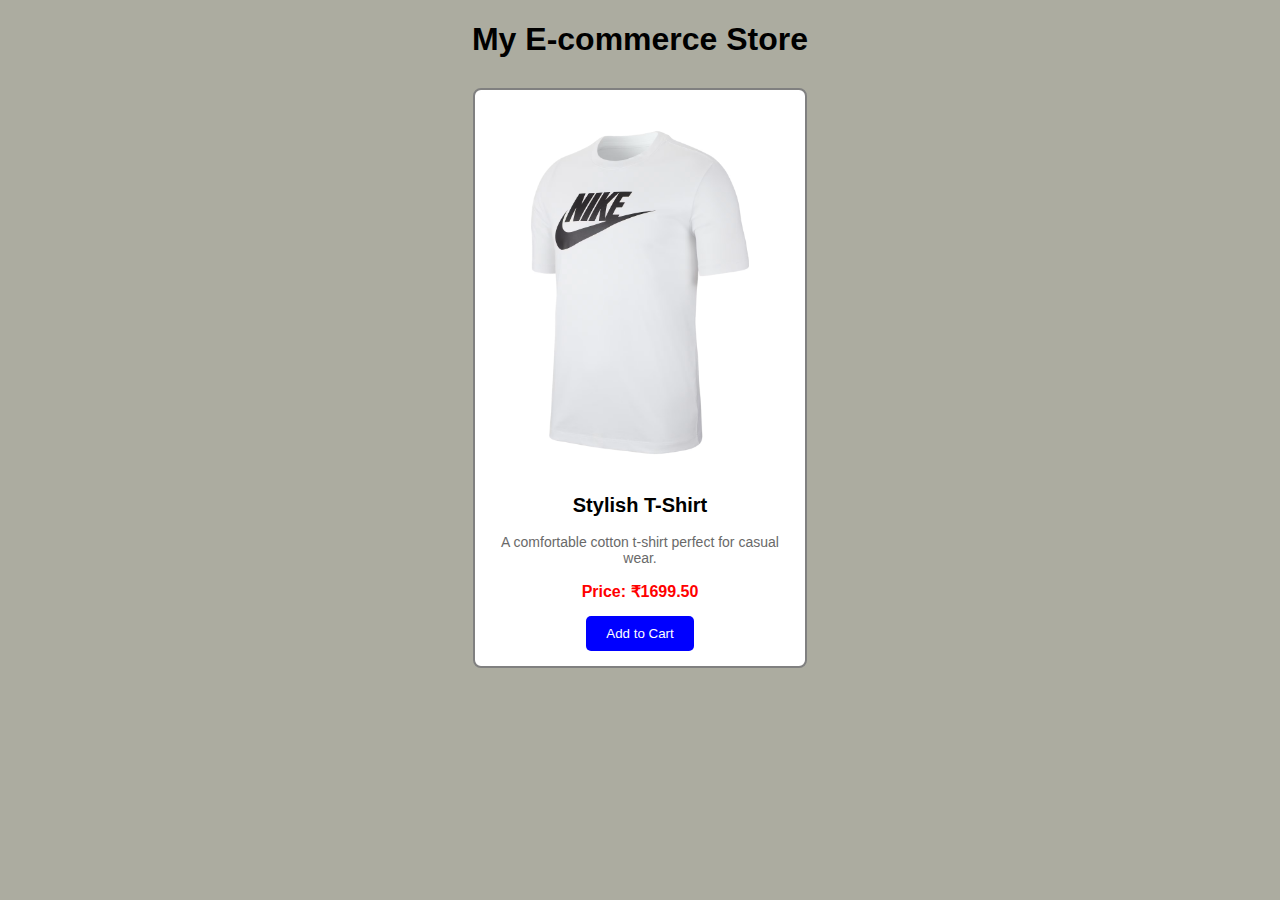
<file: ex 6/index.html>
<!DOCTYPE html>
<html lang="en">
<head>
    <meta charset="UTF-8">
    <meta name="viewport" content="width=device-width, initial-scale=1.0">
    <title>Simple Product Page</title>

    <!-- Linking CSS file -->
    <link rel="stylesheet" href="style.css">
</head>
<body>

    <h1>My E-commerce Store</h1>

    <!-- Product Section -->
    <div class="product-box">
        <!-- Product Image -->
        <img src="image.jpg.png" alt="Product Image">

        <!-- Product Details -->
        <h2>Stylish T-Shirt</h2>
        <p class="description">A comfortable cotton t-shirt perfect for casual wear.</p>

        <p class="price">Price: ₹1699.50</p>

        <button>Add to Cart</button>
    </div>

</body>
</html>
</file>
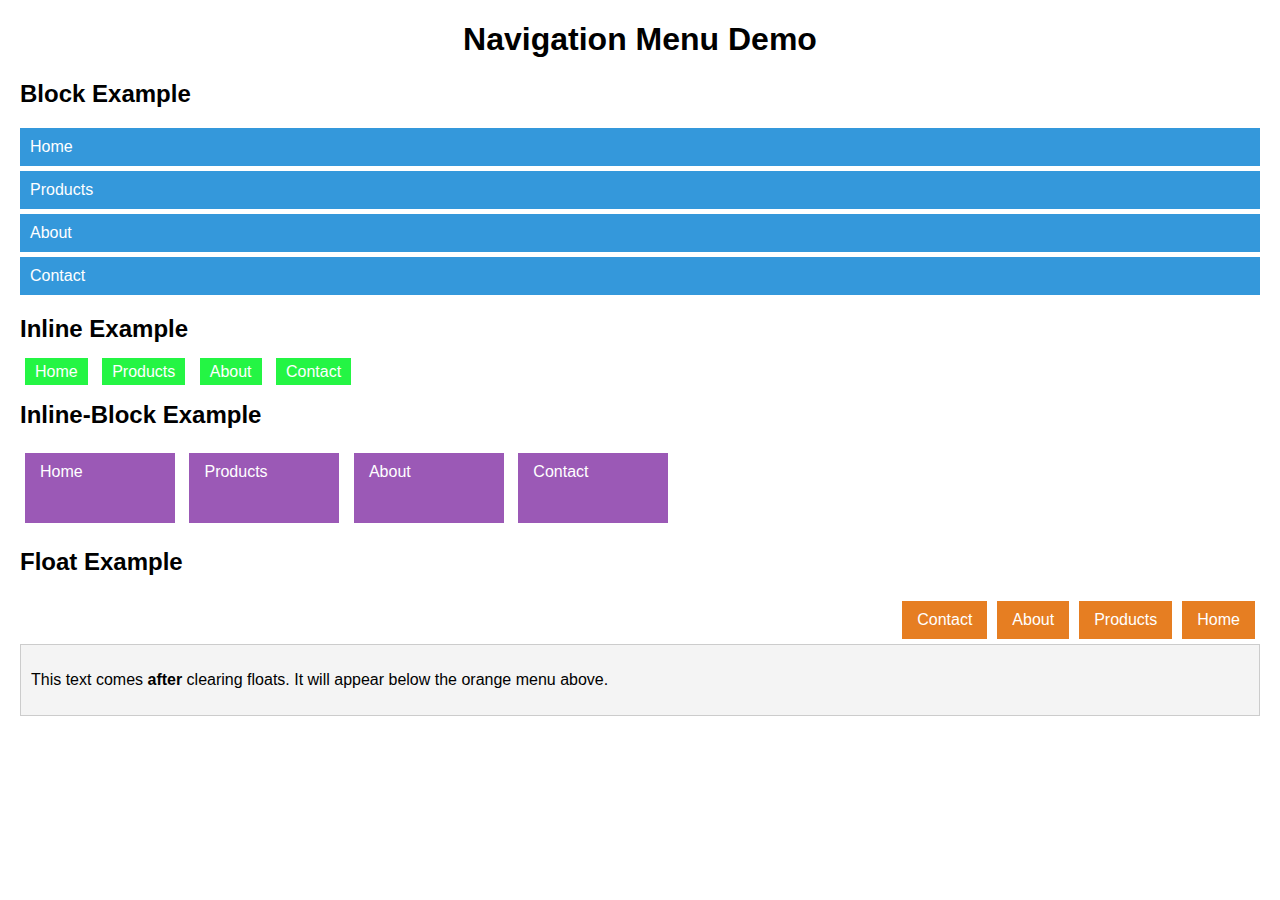
<file: exp 7/index.html>
<!-- Create Web page for Navigation Menu:
  .....Use of block, inline, inline-block, float, and clear....... -->

  <!DOCTYPE html>
<html lang="en">
<head>
  <meta charset="UTF-8">
  <title>Navigation Menu Example</title>
  <link rel="stylesheet" href="style.css">
</head>
<body>

  <h1 align="center">Navigation Menu Demo</h1>

  <!-- Block Example -->
  <h2>Block Example</h2>
  <div class="block-menu">
    <a href="#">Home</a>
    <a href="#">Products</a>
    <a href="#">About</a>
    <a href="#">Contact</a>
  </div>

  <!-- Inline Example -->
  <h2>Inline Example</h2>
  <div class="inline-menu">
    <a href="#">Home</a>
    <a href="#">Products</a>
    <a href="#">About</a>
    <a href="#">Contact</a>
  </div>

  <!-- Inline-Block Example -->
  <h2>Inline-Block Example</h2>
  <div class="inline-block-menu">
    <a href="#">Home</a>
    <a href="#">Products</a>
    <a href="#">About</a>
    <a href="#">Contact</a>
  </div>

  <!-- Float Example -->
  <h2>Float Example</h2>
  <div class="float-menu">
    <a href="#">Home</a>
    <a href="#">Products</a>
    <a href="#">About</a>
    <a href="#">Contact</a>
  </div>
    <!-- Clear Example -->
  <div class="clear-example">
    <p>This text comes <b>after</b> clearing floats.  
    It will appear below the orange menu above.</p>
  </div>

</body>
</html>
</file>
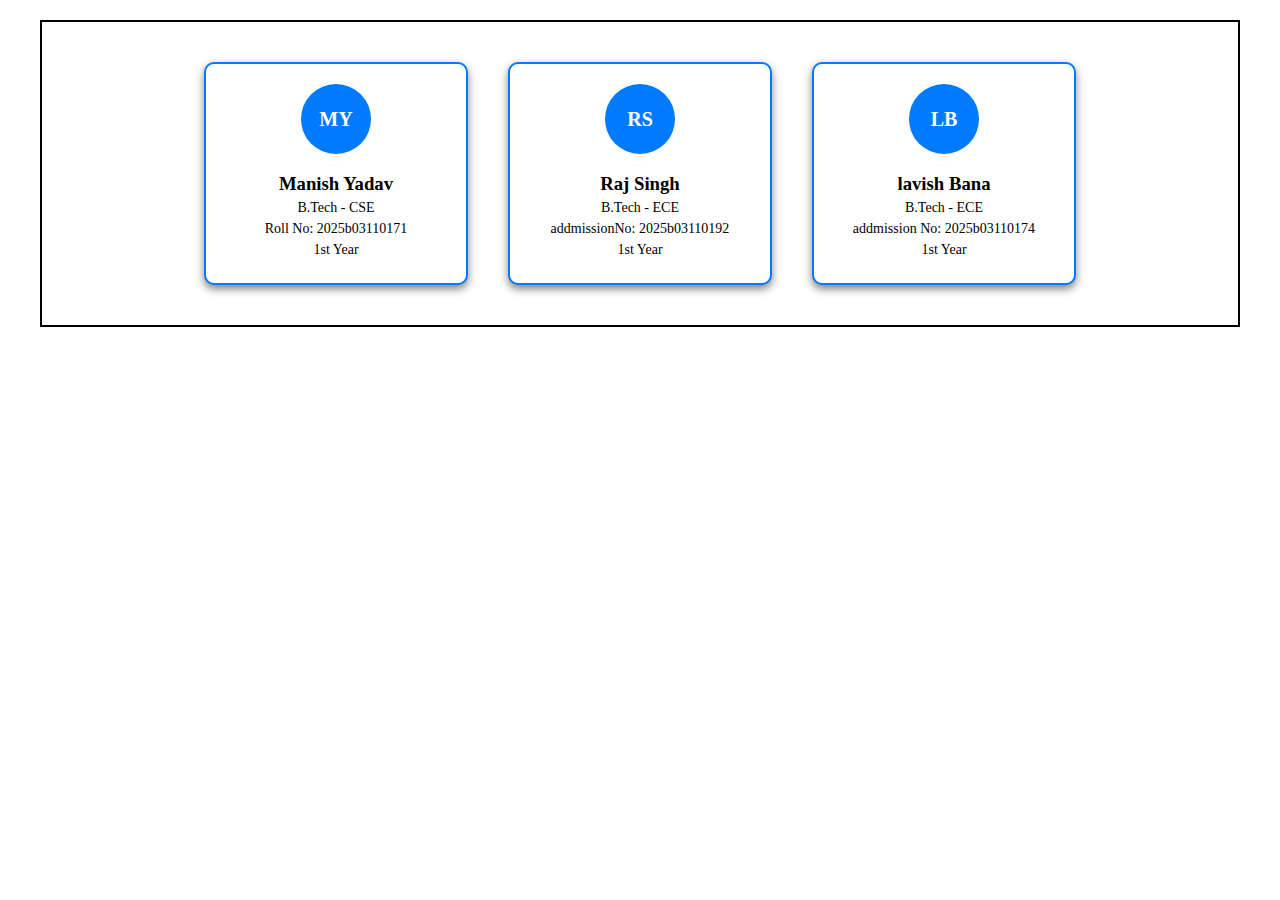
<file: exp 8/index.html>
<!DOCTYPE html>
<html lang="en">
<head>
  <meta charset="UTF-8">
  <meta name="viewport" content="width=device-width, initial-scale=1.0">
  <title>Student Profile Cards</title>
  <link rel="stylesheet" href="style.css">
</head>
<body>
  
  <div class="container">
    <div class="card">
      <div class="circle">MY</div>
      <h3>Manish Yadav</h3>
      <p>B.Tech - CSE</p>
      <p>Roll No: 2025b03110171</p>
      <p>1st Year</p>
    </div>

    <div class="card">
      <div class="circle">RS</div>
      <h3>Raj Singh</h3>
      <p>B.Tech - ECE </p>
      <p>addmissionNo: 2025b03110192</p>
      <p>1st Year</p>
    </div>

    <div class="card">
      <div class="circle">LB</div>
      <h3>lavish Bana </h3>
      <p>B.Tech - ECE </p>
      <p>addmission No: 2025b03110174</p>
      <p>1st Year</p>
    </div>
  </div>
</body>
</html>
</file>
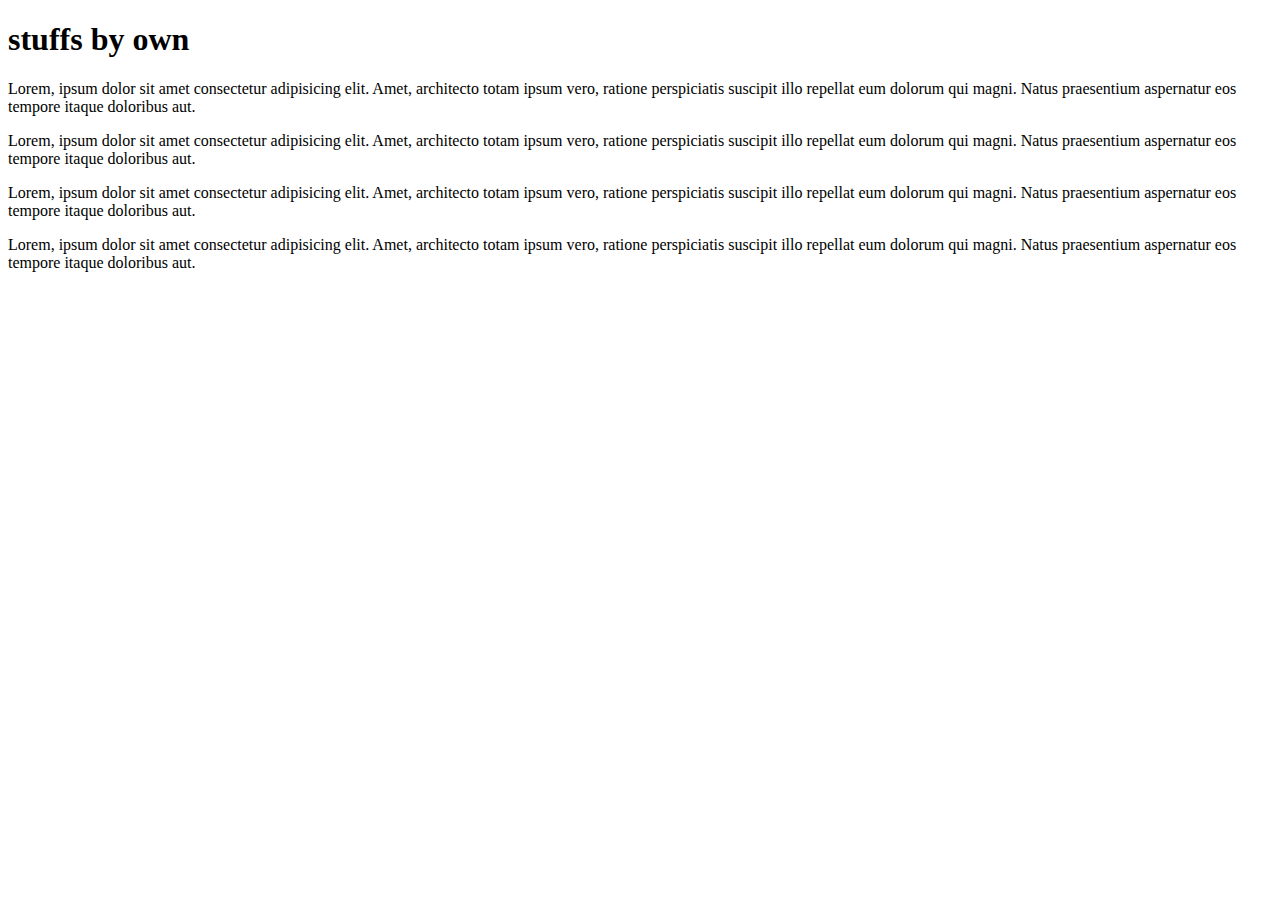
<file: exp 9/practising/index.html>
<!DOCTYPE html>
<html lang="en">
<head>
    <meta charset="UTF-8">
    <meta name="viewport" content="width=device-width, initial-scale=1.0">
    <title>Document</title>
</head>
<body>
    <h1>stuffs by own </h1>
    <p>Lorem, ipsum dolor sit amet consectetur adipisicing elit. Amet, architecto totam ipsum vero, ratione perspiciatis suscipit illo repellat eum dolorum qui magni. Natus praesentium aspernatur eos tempore itaque doloribus aut.</p>
    <p>Lorem, ipsum dolor sit amet consectetur adipisicing elit. Amet, architecto totam ipsum vero, ratione perspiciatis suscipit illo repellat eum dolorum qui magni. Natus praesentium aspernatur eos tempore itaque doloribus aut.</p>
    <p>Lorem, ipsum dolor sit amet consectetur adipisicing elit. Amet, architecto totam ipsum vero, ratione perspiciatis suscipit illo repellat eum dolorum qui magni. Natus praesentium aspernatur eos tempore itaque doloribus aut.</p>
    <p>Lorem, ipsum dolor sit amet consectetur adipisicing elit. Amet, architecto totam ipsum vero, ratione perspiciatis suscipit illo repellat eum dolorum qui magni. Natus praesentium aspernatur eos tempore itaque doloribus aut.</p>

</body>
</html>
</file>
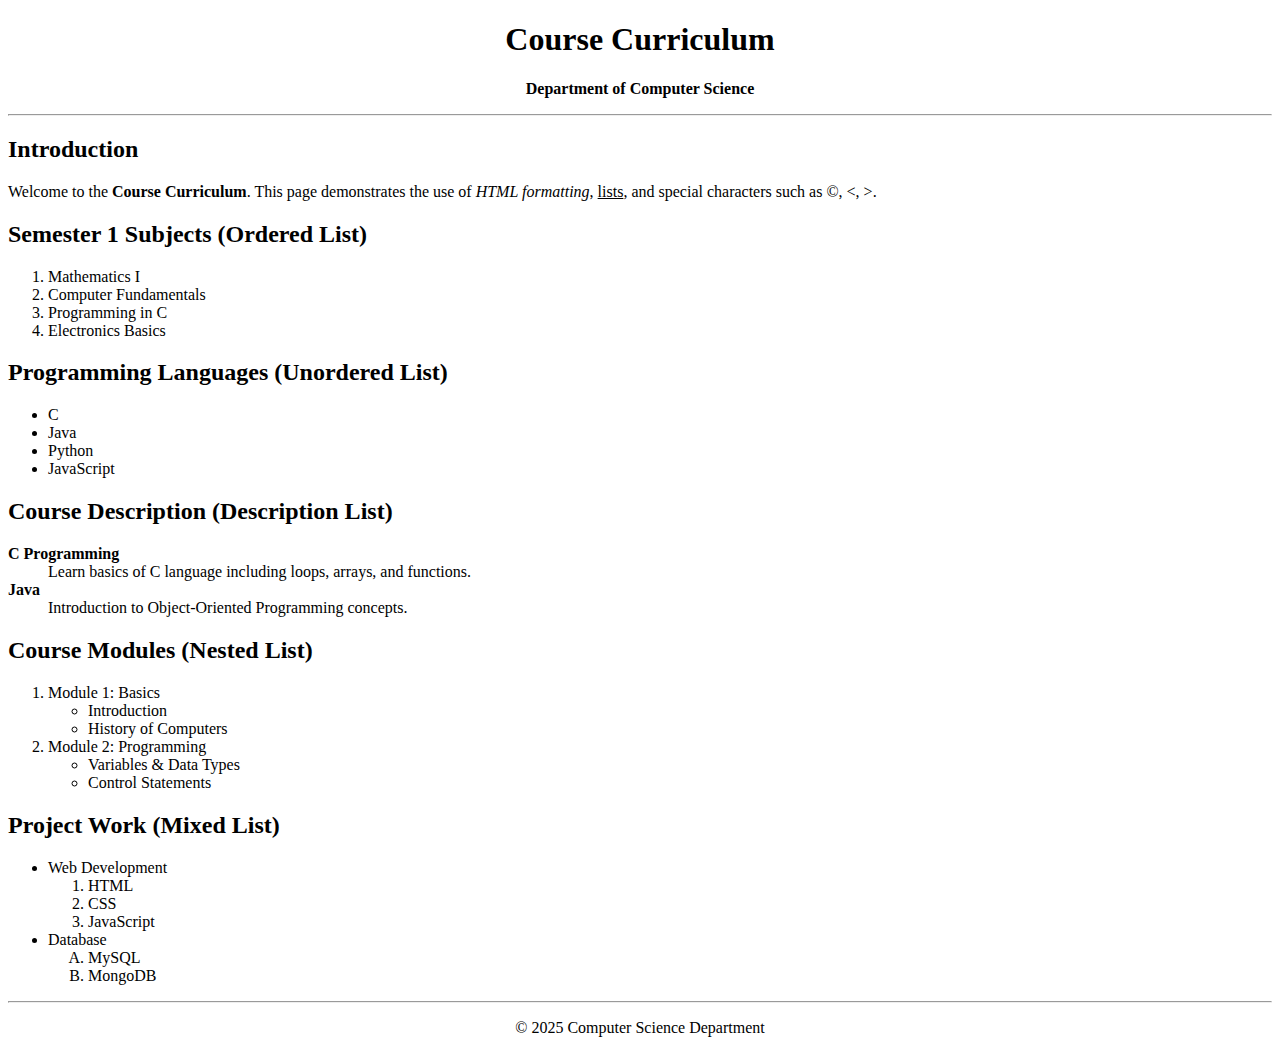
<file: exp1.html>
<!DOCTYPE html> 
<html> 
<head> 
    <title>Course Curriculum</title> 
</head> 
<body> 
 
    <!-- Heading --> 
    <h1 align="center">Course Curriculum</h1> 
    <p align="center"><b>Department of Computer Science</b></p> 
    <hr> 
 
    <!-- Introduction --> 
    <h2>Introduction</h2> 
    <p> 
        Welcome to the <b>Course Curriculum</b>. This page demonstrates the use of  
        <i>HTML formatting</i>, <u>lists</u>, and special characters such as &copy;, &lt;, &gt;. 
    </p> 
 
    <!-- Ordered List --> 
    <h2>Semester 1 Subjects (Ordered List)</h2> 
    <ol> 
        <li>Mathematics I</li> 
        <li>Computer Fundamentals</li> 
        <li>Programming in C</li> 
        <li>Electronics Basics</li> 
    </ol> 
 
    <!-- Unordered List --> 
    <h2>Programming Languages (Unordered List)</h2> 
    <ul> 
        <li>C</li> 
        <li>Java</li> 
        <li>Python</li> 
        <li>JavaScript</li> 
    </ul> 
 
    <!-- Description List --> 
    <h2>Course Description (Description List)</h2> 
    <dl> 
        <dt><b>C Programming</b></dt> 
        <dd>Learn basics of C language including loops, arrays, and functions.</dd> 
        <dt><b>Java</b></dt> 
        <dd>Introduction to Object-Oriented Programming concepts.</dd> 
    </dl> 
 
    <!-- Nested List --> 
    <h2>Course Modules (Nested List)</h2> 
    <ol> 
        <li>Module 1: Basics 
            <ul> 
                <li>Introduction</li> 
                <li>History of Computers</li> 
            </ul> 
        </li> 
        <li>Module 2: Programming 
            <ul> 
                <li>Variables & Data Types</li> 
                <li>Control Statements</li> 
            </ul> 
        </li> 
    </ol> 
 
    <!-- Mixed List --> 
    <h2>Project Work (Mixed List)</h2> 
    <ul> 
        <li>Web Development 
            <ol> 
                <li>HTML</li> 
                <li>CSS</li> 
                <li>JavaScript</li> 
            </ol> 
        </li> 
        <li>Database 
            <ol type="A"> 
                <li>MySQL</li> 
                <li>MongoDB</li> 
            </ol> 
        </li> 
    </ul> 
 
    <!-- Footer --> 
    <hr> 
    <p align="center">&copy; 2025 Computer Science Department</p> 
 
</body> 
</html>
</file>
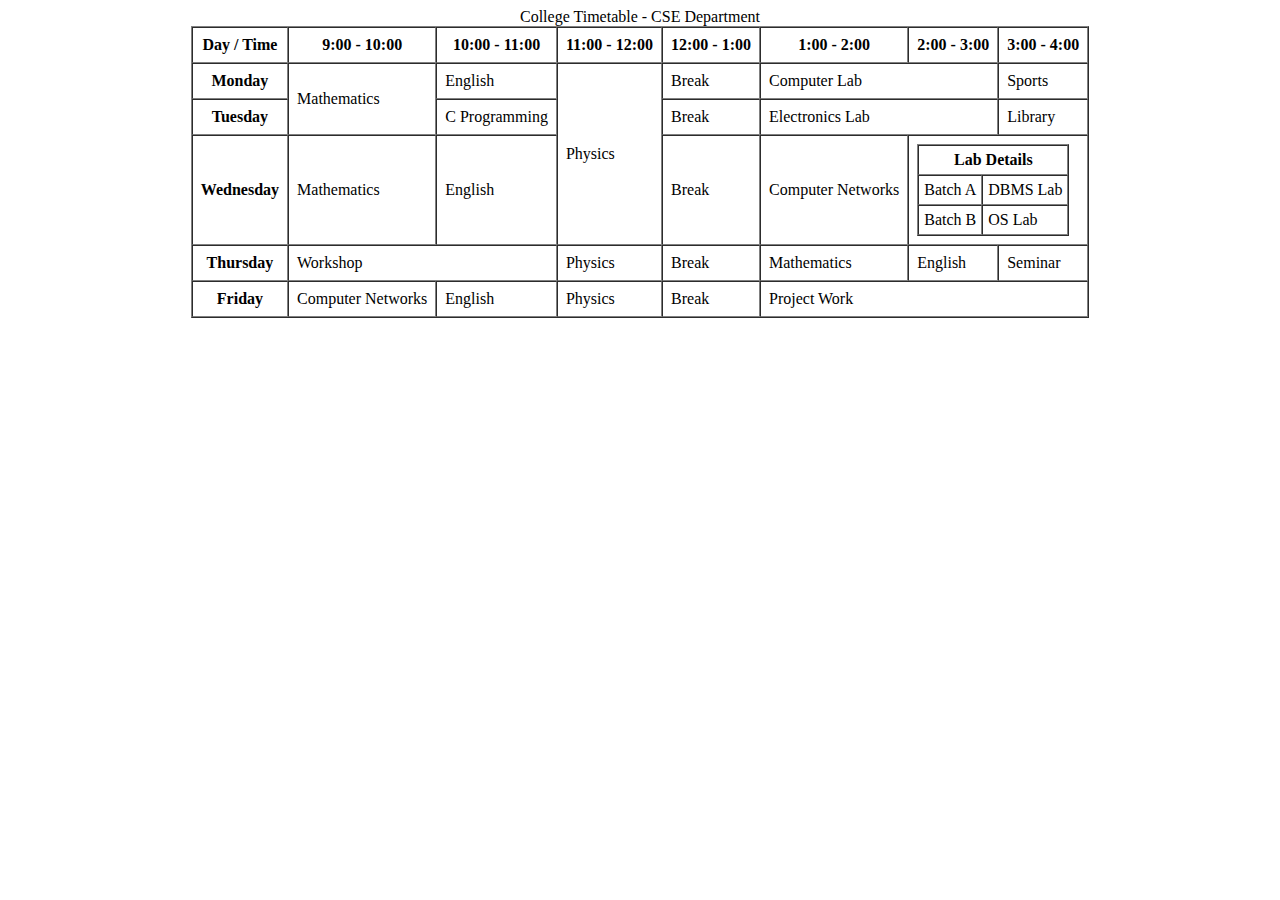
<file: exp3.html>
<!DOCTYPE html> 
<html> 
<head> 
<title>College Timetable</title> 
</head> 
<body> 
<table border="1" align="center" cellpadding="8" cellspacing="0"> 
<caption>College Timetable - CSE Department</caption> 
<tr> 
<th>Day / Time</th> 
<th>9:00 - 10:00</th> 
<th>10:00 - 11:00</th> 
<th>11:00 - 12:00</th> 
<th>12:00 - 1:00</th> 
<th>1:00 - 2:00</th> 
            <th>2:00 - 3:00</th> 
            <th>3:00 - 4:00</th> 
        </tr> 
 
        <tr> 
            <th>Monday</th> 
            <td rowspan="2">Mathematics</td> 
            <td>English</td> 
            <td rowspan="3">Physics</td> 
            <td>Break</td> 
            <td colspan="2">Computer Lab</td> 
            <td>Sports</td> 
        </tr> 
 
        <tr> 
            <th>Tuesday</th> 
            <td>C Programming</td> 
            <td>Break</td> 
            <td colspan="2">Electronics Lab</td> 
            <td>Library</td> 
        </tr> 
 
        <tr> 
            <th>Wednesday</th> 
            <td>Mathematics</td> 
            <td>English</td> 
            <td>Break</td> 
            <td>Computer Networks</td> 
            <td colspan="2"> 
                <!-- Nested Table Example --> 
                <table border="1" cellpadding="5" cellspacing="0"> 
                    <tr><th colspan="2">Lab Details</th></tr> 
                    <tr><td>Batch A</td><td>DBMS Lab</td></tr> 
                    <tr><td>Batch B</td><td>OS Lab</td></tr> 
                </table> 
            </td> 
        </tr> 
 
        <tr> 
            <th>Thursday</th> 
            <td colspan="2">Workshop</td> 
            <td>Physics</td> 
            <td>Break</td> 
            <td>Mathematics</td> 
            <td>English</td> 
            <td>Seminar</td> 
        </tr> 
 
        <tr> 
            <th>Friday</th> 
            <td>Computer Networks</td> 
            <td>English</td> 
            <td>Physics</td> 
            <td>Break</td> 
            <td colspan="3">Project Work</td> 
        </tr> 
</table> 
</body> 
</html>
</file>
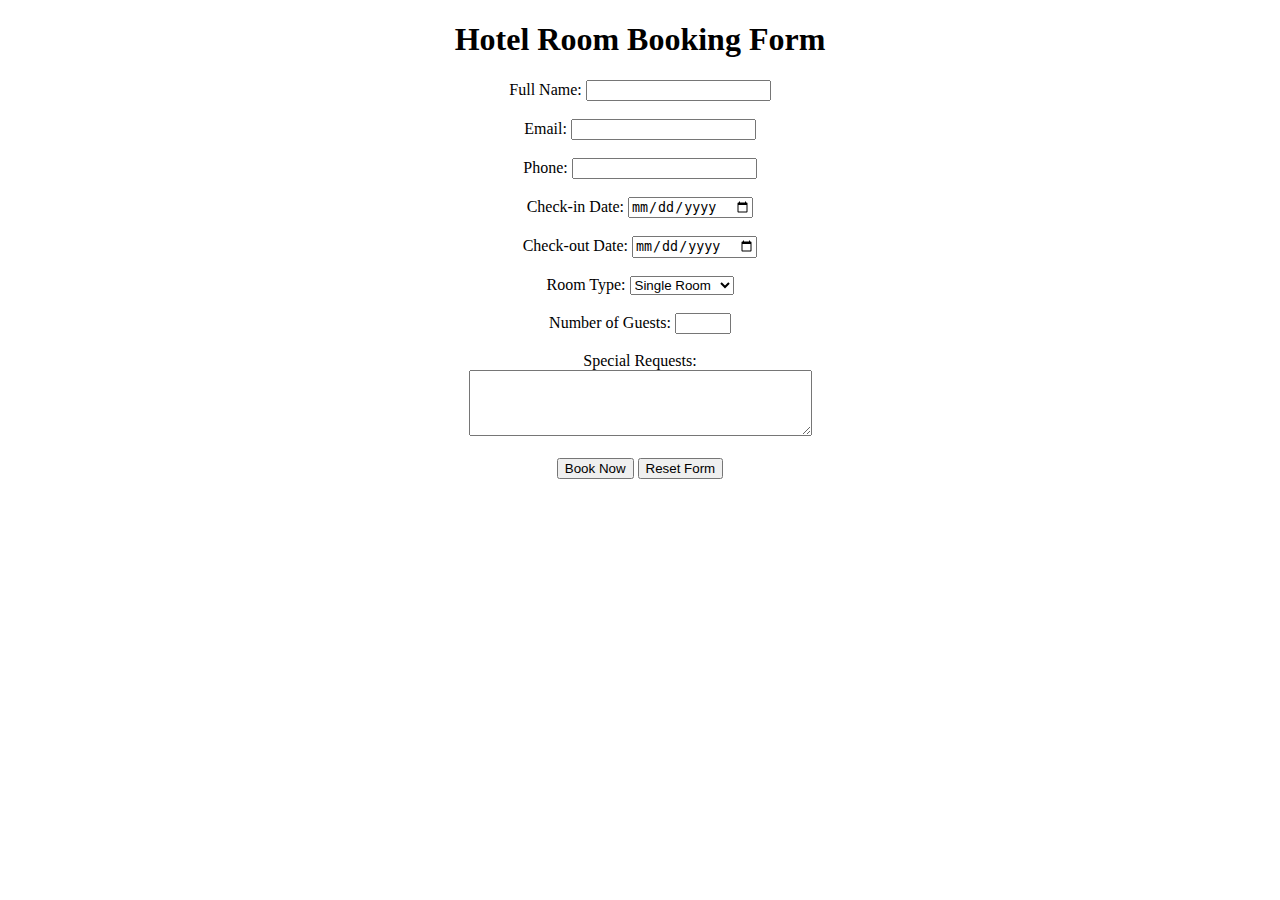
<file: exp4.html>
<!DOCTYPE html> 
<html> 
<head> 
<title>Hotel Room Booking Form</title> 
</head> 
<body> 
<h1 align="center">Hotel Room Booking Form</h1> 
<form action="#" method="post" align="center"> 
<!-- Name --> 
<label for="fullname">Full Name:</label> 
<input type="text" id="fullname" name="fullname" required> 
<br><br> 
<!-- Email --> 
<label for="email">Email:</label> 
<input type="email" id="email" name="email" required> 
        <br><br> 
 
        <!-- Phone --> 
        <label for="phone">Phone:</label> 
        <input type="tel" id="phone" name="phone" required> 
        <br><br> 
 
        <!-- Check-in & Check-out --> 
        <label for="checkin">Check-in Date:</label> 
        <input type="date" id="checkin" name="checkin"> 
        <br><br> 
 
        <label for="checkout">Check-out Date:</label> 
        <input type="date" id="checkout" name="checkout"> 
        <br><br> 
 
        <!-- Room Type --> 
        <label for="room">Room Type:</label> 
        <select id="room" name="room"> 
            <option value="single">Single Room</option> 
            <option value="double">Double Room</option> 
            <option value="deluxe">Deluxe Room</option> 
            <option value="suite">Suite</option> 
        </select> 
        <br><br> 
 
        <!-- Number of Guests --> 
        <label for="guests">Number of Guests:</label> 
        <input type="number" id="guests" name="guests" min="1" max="10"> 
        <br><br> 
 
        <!-- Special Requests --> 
        <label for="requests">Special Requests:</label><br> 
        <textarea id="requests" name="requests" rows="4" cols="40"></textarea> 
        <br><br> 
 
        <!-- Buttons --> 
        <input type="submit" value="Book Now"> 
        <input type="reset" value="Reset Form"> 
 
    </form> 
 
</body> 
</html>
</file>
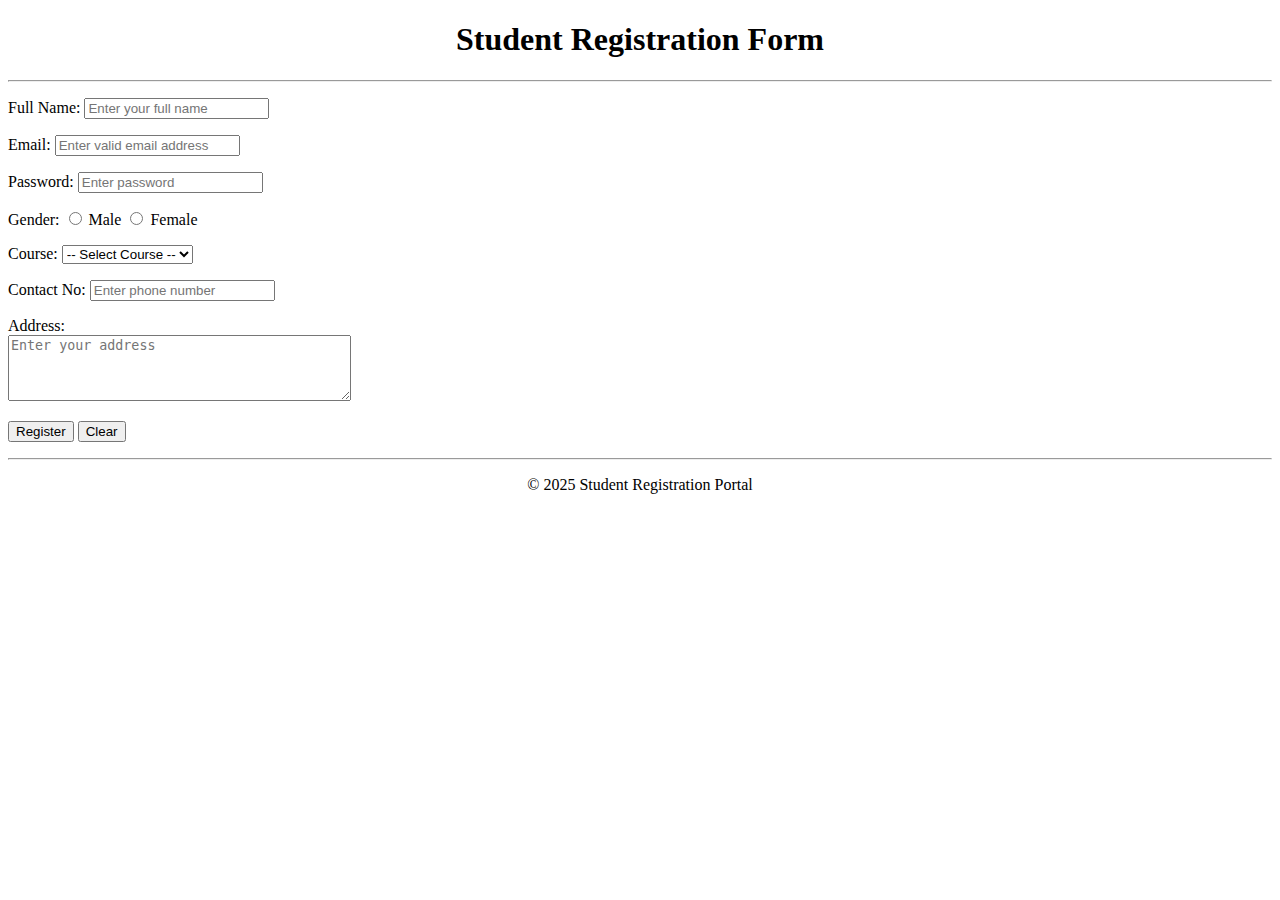
<file: exp5.html>
<!DOCTYPE html> 
<html> 
<head> 
<title>Student Registration Form</title> 
</head> 
<body> 
 
    <h1 align="center">Student Registration Form</h1> 
    <hr> 
 
    <!-- Registration Form --> 
    <form method="post" action="submit.html"> 
 
        <!-- Full Name --> 
        <p> 
            <label>Full Name: </label> 
            <input type="text" name="fullname" placeholder="Enter your full name" required> 
        </p> 
 
        <!-- Email with validation --> 
        <p> 
            <label>Email: </label> 
            <input type="email" name="email" placeholder="Enter valid email address" required> 
        </p> 
 
        <!-- Password --> 
        <p> 
            <label>Password: </label> 
            <input type="password" name="password" placeholder="Enter password" required> 
        </p> 
 
        <!-- Gender (Radio Buttons) --> 
        <p> 
            <label>Gender: </label> 
            <input type="radio" name="gender" value="male" required> Male 
            <input type="radio" name="gender" value="female"> Female 
         
        </p> 
 
        <!-- Course Selection (Dropdown) --> 
        <p> 
            <label>Course: </label> 
            <select name="course" required> 
                <option value="">-- Select Course --</option> 
                <option value="btech">B.Tech</option> 
                <option value="bca">BCA</option> 
                <option value="mba">MBA</option> 
                <option value="mca">MCA</option> 
            </select> 
        </p> 
 
        <!-- Contact Number --> 
        <p> 
            <label>Contact No: </label> 
            <input type="tel" name="contact" placeholder="Enter phone number" required> 
        </p> 
 
        <!-- Address (Textarea) --> 
        <p> 
            <label>Address: </label><br> 
            <textarea name="address" rows="4" cols="40" placeholder="Enter your address" required></textarea> 
        </p> 
 
        <!-- Submit and Reset --> 
        <p> 
            <input type="submit" value="Register"> 
            <input type="reset" value="Clear"> 
        </p> 
    </form> 
 
    <hr> 
    <p align="center">&copy; 2025 Student Registration Portal</p> 
 
</body> 
</html>
</file>
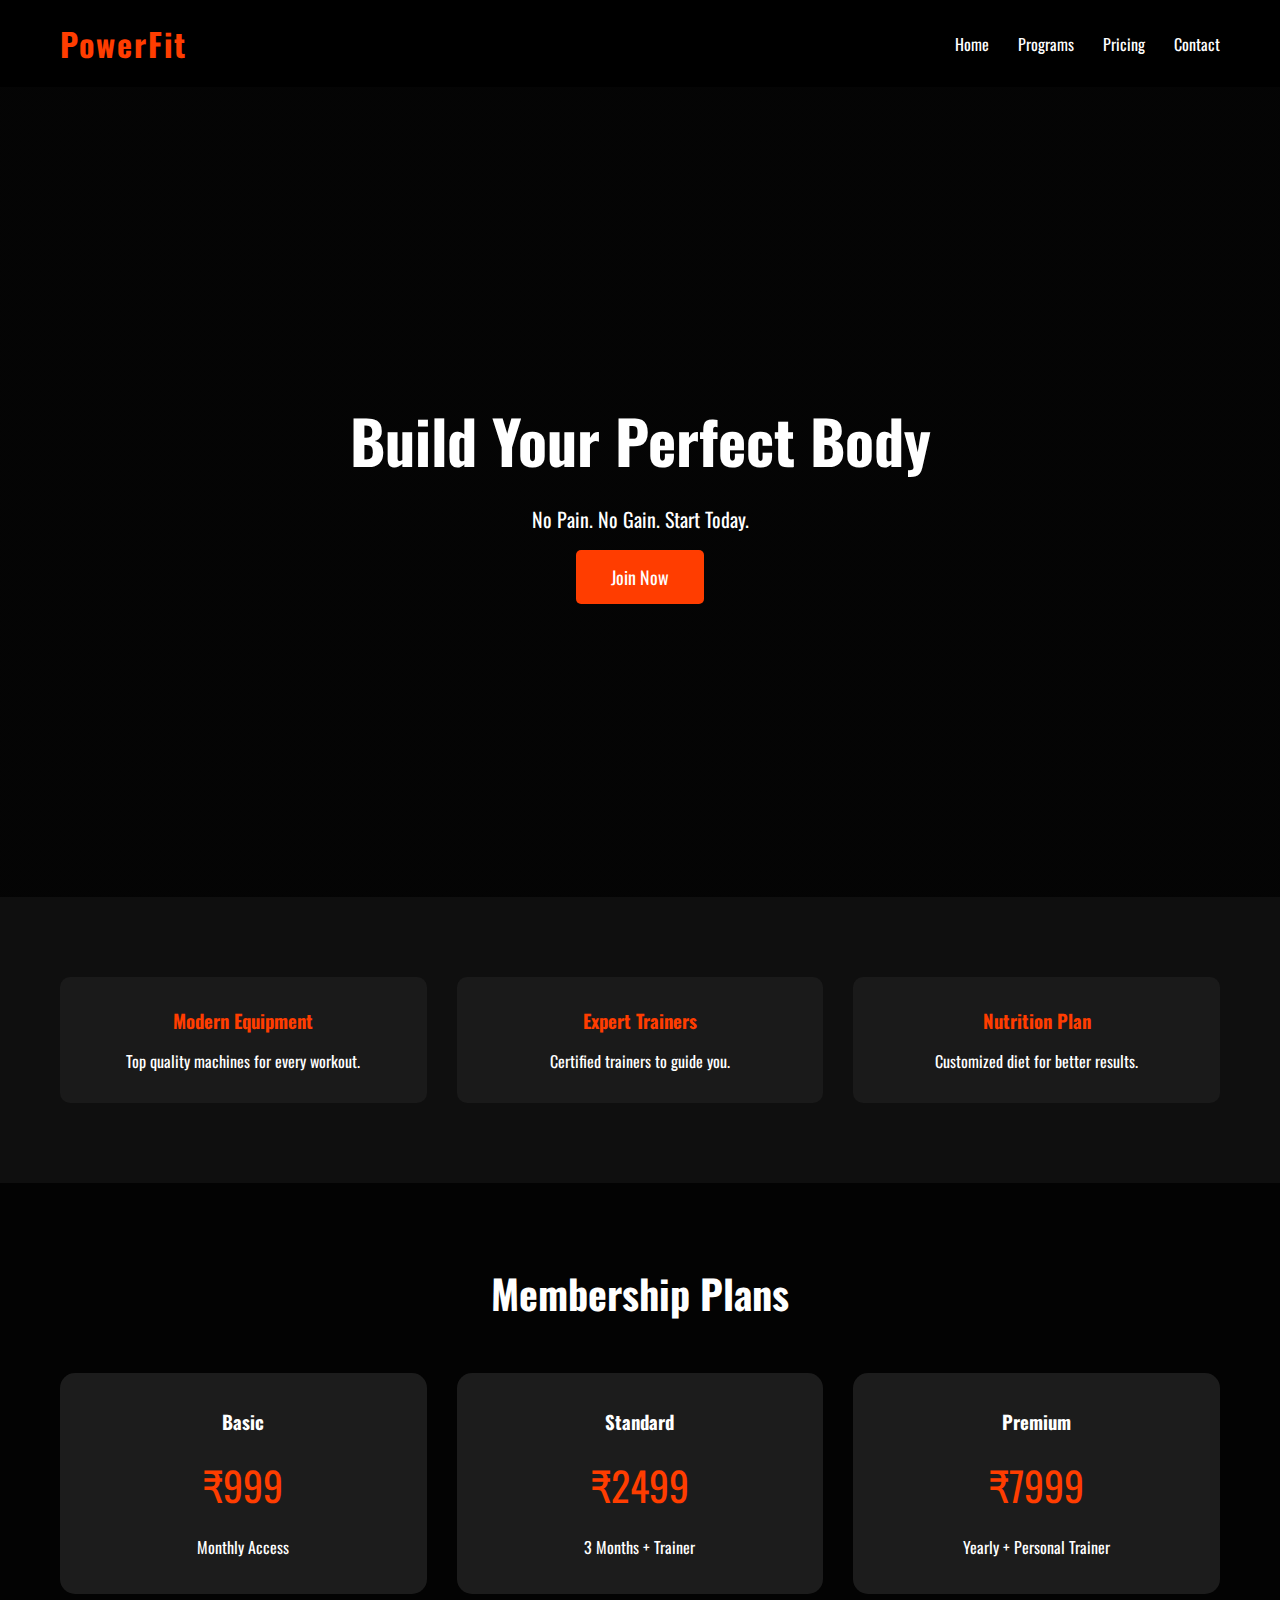
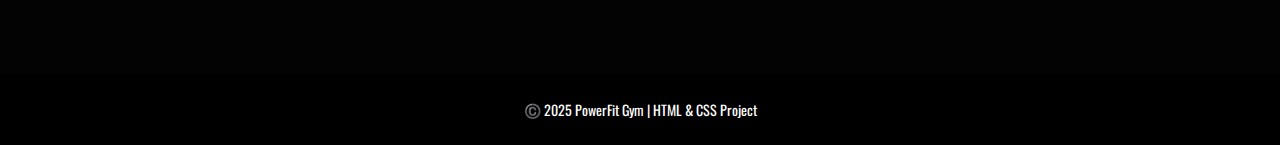
<file: PROJECT.HTML>
<!DOCTYPE html>
<html lang="en">
<head>
    <meta charset="UTF-8">
    <title>PowerFit Gym</title>
    <meta name="viewport" content="width=device-width, initial-scale=1.0">

    <!-- Google Font -->
    <link href="https://fonts.googleapis.com/css2?family=Oswald:wght@300;400;600&display=swap" rel="stylesheet">

    <style>
        *{
            margin:0;
            padding:0;
            box-sizing:border-box;
            font-family:'Oswald', sans-serif;
        }

        body{
            background:#0f0f0f;
            color:#fff;
        }

        /* ===== HEADER ===== */
        header{
            display:flex;
            justify-content:space-between;
            align-items:center;
            padding:20px 60px;
            background:#000;
            position:sticky;
            top:0;
            z-index:100;
        }

        header h1{
            color:#ff3d00;
            letter-spacing:2px;
        }

        nav a{
            color:#fff;
            text-decoration:none;
            margin-left:25px;
            font-size:16px;
            transition:0.3s;
        }

        nav a:hover{
            color:#ff3d00;
        }

        /* ===== HERO ===== */
        .hero{
            height:90vh;
            background:linear-gradient(rgba(0,0,0,0.7),rgba(0,0,0,0.7)),
            url('https://images.unsplash.com/photo-1517836357463-d25dfeac3438');
            background-size:cover;
            background-position:center;
            display:flex;
            align-items:center;
            justify-content:center;
            text-align:center;
        }

        .hero h2{
            font-size:60px;
            margin-bottom:20px;
        }

        .hero p{
            font-size:20px;
            margin-bottom:30px;
        }

        .hero a{
            padding:14px 35px;
            background:#ff3d00;
            color:#fff;
            text-decoration:none;
            font-size:18px;
            border-radius:5px;
            transition:0.3s;
        }

        .hero a:hover{
            background:#fff;
            color:#000;
        }

        /* ===== FEATURES ===== */
        .section{
            padding:80px 60px;
        }

        .features{
            display:grid;
            grid-template-columns:repeat(auto-fit,minmax(250px,1fr));
            gap:30px;
        }

        .box{
            background:#1a1a1a;
            padding:30px;
            text-align:center;
            border-radius:10px;
            transition:0.3s;
        }

        .box:hover{
            transform:translateY(-10px);
            background:#222;
        }

        .box h3{
            margin-bottom:15px;
            color:#ff3d00;
        }

        /* ===== PRICING ===== */
        .pricing{
            background:linear-gradient(rgba(0,0,0,0.8),rgba(0,0,0,0.8)),
            url('https://images.unsplash.com/photo-1571902943202-507ec2618e8f');
            background-size:cover;
            background-position:center;
        }

        .pricing h2{
            text-align:center;
            margin-bottom:50px;
            font-size:40px;
        }

        .plans{
            display:grid;
            grid-template-columns:repeat(auto-fit,minmax(260px,1fr));
            gap:30px;
        }

        .plan{
            background:#1c1c1c;
            padding:35px;
            border-radius:15px;
            text-align:center;
        }

        .plan h3{
            margin-bottom:15px;
        }

        .price{
            font-size:40px;
            color:#ff3d00;
            margin:20px 0;
        }

        /* ===== FOOTER ===== */
        footer{
            background:#000;
            text-align:center;
            padding:25px;
            font-size:14px;
        }

        /* ===== RESPONSIVE ===== */
        @media(max-width:768px){
            header{
                flex-direction:column;
            }
            nav{
                margin-top:10px;
            }
            .hero h2{
                font-size:40px;
            }
        }
    </style>
</head>
<body>

<header>
    <h1>PowerFit</h1>
    <nav>
        <a href="#">Home</a>
        <a href="#">Programs</a>
        <a href="#">Pricing</a>
        <a href="#">Contact</a>
    </nav>
</header>

<section class="hero">
    <div>
        <h2>Build Your Perfect Body</h2>
        <p>No Pain. No Gain. Start Today.</p>
        <a href="#">Join Now</a>
    </div>
</section>

<section class="section">
    <div class="features">
        <div class="box">
            <h3>Modern Equipment</h3>
            <p>Top quality machines for every workout.</p>
        </div>
        <div class="box">
            <h3>Expert Trainers</h3>
            <p>Certified trainers to guide you.</p>
        </div>
        <div class="box">
            <h3>Nutrition Plan</h3>
            <p>Customized diet for better results.</p>
        </div>
    </div>
</section>

<section class="section pricing">
    <h2>Membership Plans</h2>
    <div class="plans">
        <div class="plan">
            <h3>Basic</h3>
            <div class="price">₹999</div>
            <p>Monthly Access</p>
        </div>
        <div class="plan">
            <h3>Standard</h3>
            <div class="price">₹2499</div>
            <p>3 Months + Trainer</p>
        </div>
        <div class="plan">
            <h3>Premium</h3>
            <div class="price">₹7999</div>
            <p>Yearly + Personal Trainer</p>
        </div>
    </div>
</section>

<footer>
    <p>©️ 2025 PowerFit Gym | HTML & CSS Project</p>
</footer>

</body>
</html>
</file>
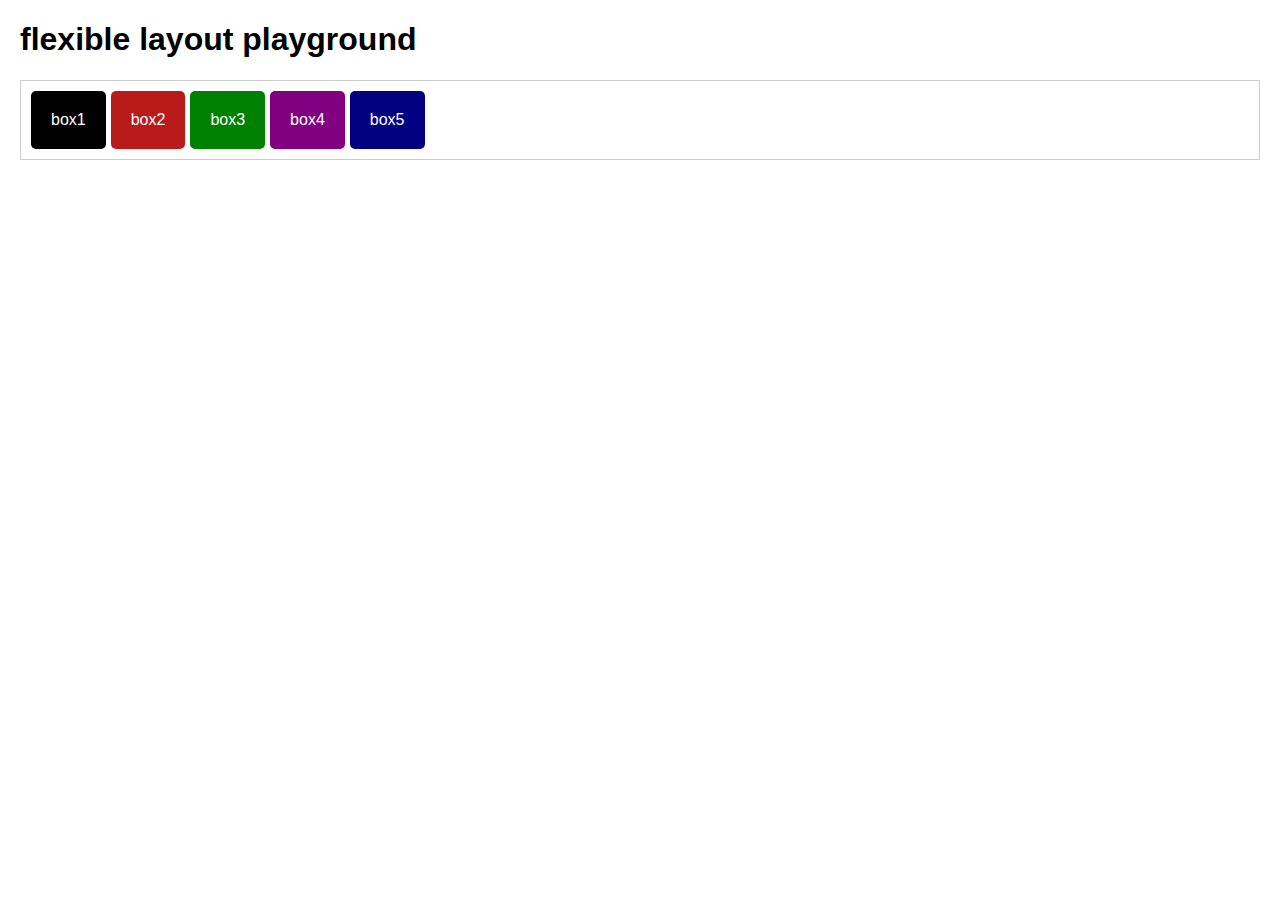
<file: exp 7/flex.html>
<!DOCTYPE html>
<html lang="en">
<head>
    <meta charset="UTF-8">
    <meta name="viewport" content="width=<device-width>, initial-scale=1.0">
    <title>Document</title>
</head>
<style>
    body{
        font-family: Arial,sans-serif;
        margin: 20px;
        background-color: white;

    }
    .container {
        display: flex;
        gap: 5px;
        flex-direction: row;
        background-color: #fff;
        padding: 10px;
        border: 1px solid #ccc;
    }
    .box
    {
        color: white;
        padding: 20px;
        text-align: center;
        border-radius: 5px;
    }

    .box1{ background-color: black;}
    .box2{ background-color: rgb(185, 26, 26);}
    .box3{ background-color: green;}
    .box4{ background-color: purple;}
    .box5{ background-color: navy;}
    
</style>
<body>
    <h1> flexible layout playground</h1>
    <div class="container">
        <div class="box box1">box1</div>
        <div class="box box2">box2</div>
        <div class="box box3">box3</div>
        <div class="box box4">box4</div>
        <div class="box box5">box5</div>
    </div>
</body>
</html>
</file>
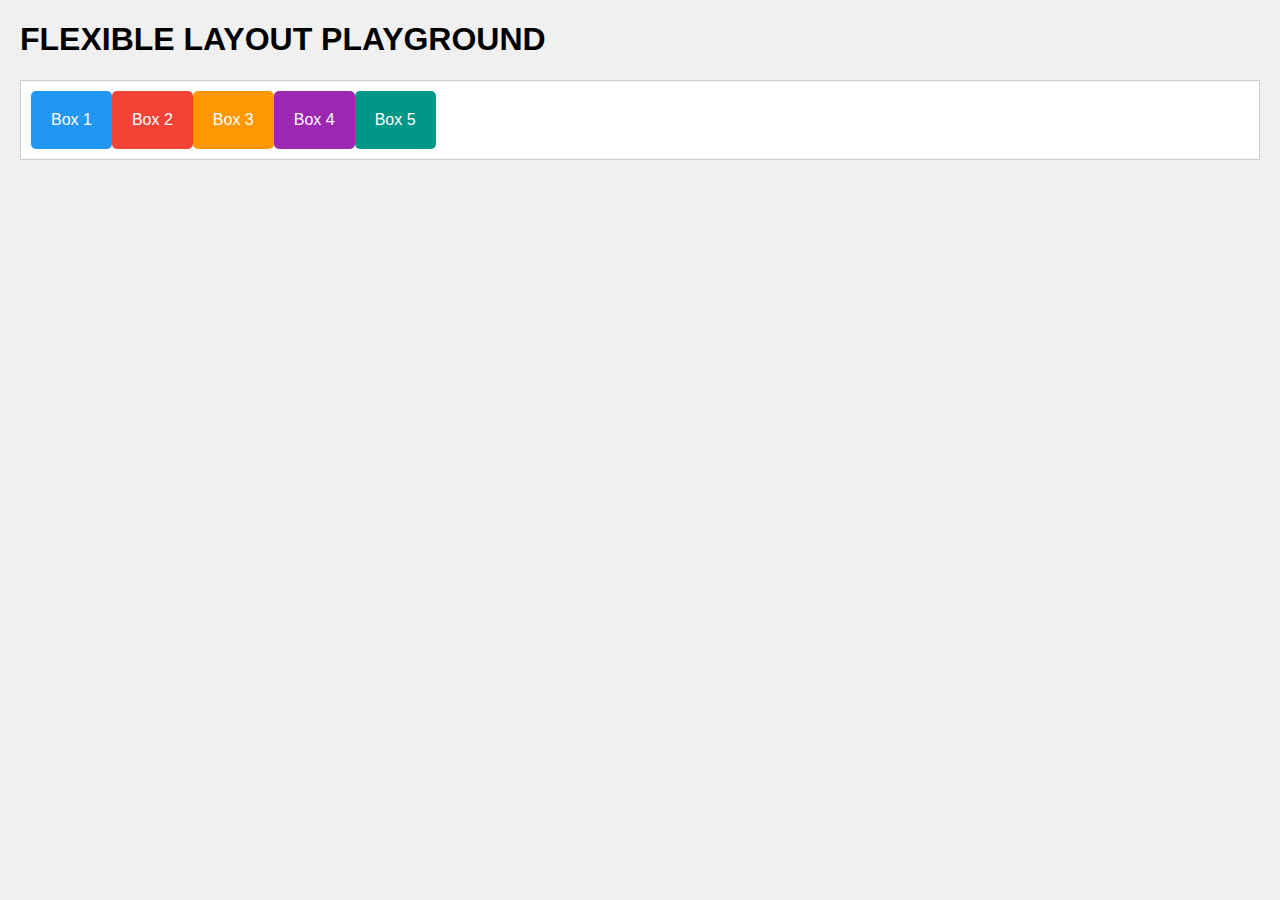
<file: exp 8/flex.html>
<!DOCTYPE html>
<html lang="en">
<head>
    <meta charset="UTF-8">
    <meta name="viewport" content="width=device-width, initial-scale=1.0">
    <title>Flexbox Example</title>
    <style>
        body {
            font-family: Arial, sans-serif;
            margin: 20px;
            background-color: #f0f0f0;
        }
        .container {
            display: flex;
            flex-direction: row;
            background-color: #fff;
            padding: 10px;
            border: 1px solid #ccc;
        }
        .box {
            background-color: #4CAF50;
            color: white;
            padding: 20px;
            text-align: center;
            border-radius: 5px;
        }
        .box1 { background-color: #2196F3; }
        .box2 { background-color: #f44336; }
        .box3 { background-color: #ff9800; }
        .box4 { background-color: #9c27b0; }
        .box5 { background-color: #009688; }
    </style>
</head>
<body>
    <H1>FLEXIBLE LAYOUT PLAYGROUND</H1>
    <div class="container">
        <div class="box box1">Box 1</div>
        <div class="box box2">Box 2</div>
        <div class="box box3">Box 3</div>
        <div class="box box4">Box 4</div>
        <div class="box box5">Box 5</div>
    </div>
</body>
</html>
</file>
<file: ex 6/style.css>
/* ===========================
   BASIC E-COMMERCE PAGE STYLING
   =========================== */

/* Body styling */
body {
    font-family: Arial, sans-serif;  /* Font style */
    background-color: #acaca0;     /* Page background color */
    text-align: center;              /* Center text on page */
    margin: 20px;                    /* Space around body */
}

/* Heading styling */
h1 {
    color: black;                    /* Text color */
    margin-bottom: 30px;    /* Space below heading */
}

/* Product Box styling */
.product-box {
    background-color: white;         /* White background */
    width: 300px;                    /* Box width */
    margin: 0 auto;   /* Center the box horizontally */
    /* When you write margin: auto, the browser automatically calculates equal left and right spaces
— this pushes the element to the center horizontally. */
    padding: 15px;                   /* Inner spacing inside box */
    border: 2px solid gray;          /* Border around the box */
    border-radius: 8px;              /* Rounded corners */
}

/* Product Image styling */
.product-box img {
    width: 100%;         /* Image takes full box width */
    height: auto;        /* Keep image proportion */
    border-radius: 5px;          /* Slightly rounded image corners */
}

/* Product Title */
.product-box h2 {
    color: black;                    /* Text color */
    font-size: 20px;                 /* Font size */
    margin-top: 10px;                /* Space above title */
}

/* Product Description */
.description {
    color: dimgray;                  /* Gray text */
    font-size: 14px;                 /* Small readable text */
    margin: 10px 0;                  /* Space above and below */
}

/* Product Price */
.price {
    color: red;                      /* Red price text */
    font-weight: bold;               /* Bold text */
    margin-bottom: 15px;             /* Space below price */
}

/* Button Styling */
button {
    background-color: blue;          /* Blue button */
    color: white;                    /* White text */
    padding: 10px 20px;  
      /* Inner space (top-bottom, left-right) */
    border: none;                    /* No border */
    border-radius: 5px;              /* Rounded button corners */
}

/* Button hover effect */
button:hover {
    background-color: darkblue;      /* Darker blue on hover */
}
</file>
<file: exp 7/style.css>
/* General styling */
body {
  font-family: Arial, sans-serif;
  margin: 20px;
}

/* Block Example */
.block-menu a {
  display: block;
  background-color: #3498db;
  color: white;
  padding: 10px;
  margin: 5px 0;
  text-decoration: none;
}

/* Inline Example */
.inline-menu a {
  display: inline;
  background-color: #24f544;
  color: white;
  padding: 5px 10px ;
  margin: 5px;
  text-decoration: none;
}

/* Inline-Block Example */
.inline-block-menu a {
  display: inline-block;
  background-color: #9b59b6;
  color: white;
  height: 50px;
  width: 120px;
  padding: 10px 15px;
  margin: 5px;
  text-decoration: none;
}

/* Float Example */
.float-menu a {
  float: right;
  background-color: #e67e22;
  color: white;
  padding: 10px 15px;
  margin: 5px;
  text-decoration: none;
}

/* Clear Example */
.clear-example {
  clear: both;       /* This stops floating elements */
  background-color: #f4f4f4;
  padding: 10px;
  margin-top: 20px;
  border: 1px solid #ccc;
}
</file>
<file: exp 8/style.css>
body {
  font-family: 'Georgia', serif;
  margin: 20px;
}



.container {
  border: 2px solid black;
  display: flex;
  justify-content: center;     /* Centers the cards horizontally */
  align-items: center;         /* Aligns them vertically (if height given) */
  flex-direction: row;         /* Aligns cards in a row */
  gap: 40px;                   /* Space between cards */
  padding: 40px;
  margin: 20px;
}

.card {
  background-color: white;
  width: 220px;
  text-align: center;
  border-radius: 10px;
  padding: 20px;
  box-shadow: 0 4px 8px rgba(0, 0, 0, 0.5);
  border: 2px solid #007bff;

}

.circle {
  background-color: #007bff;
  color: white;
  font-weight: bold;
  font-size: 20px;
  border-radius: 50%;
  width: 70px;
  height: 70px;
  line-height: 70px;
  margin: 0 auto 15px;
}

h3 {
  margin-bottom: 5px;
}

p {
  margin: 5px 0;
  font-size: 14px;
}
</file>
